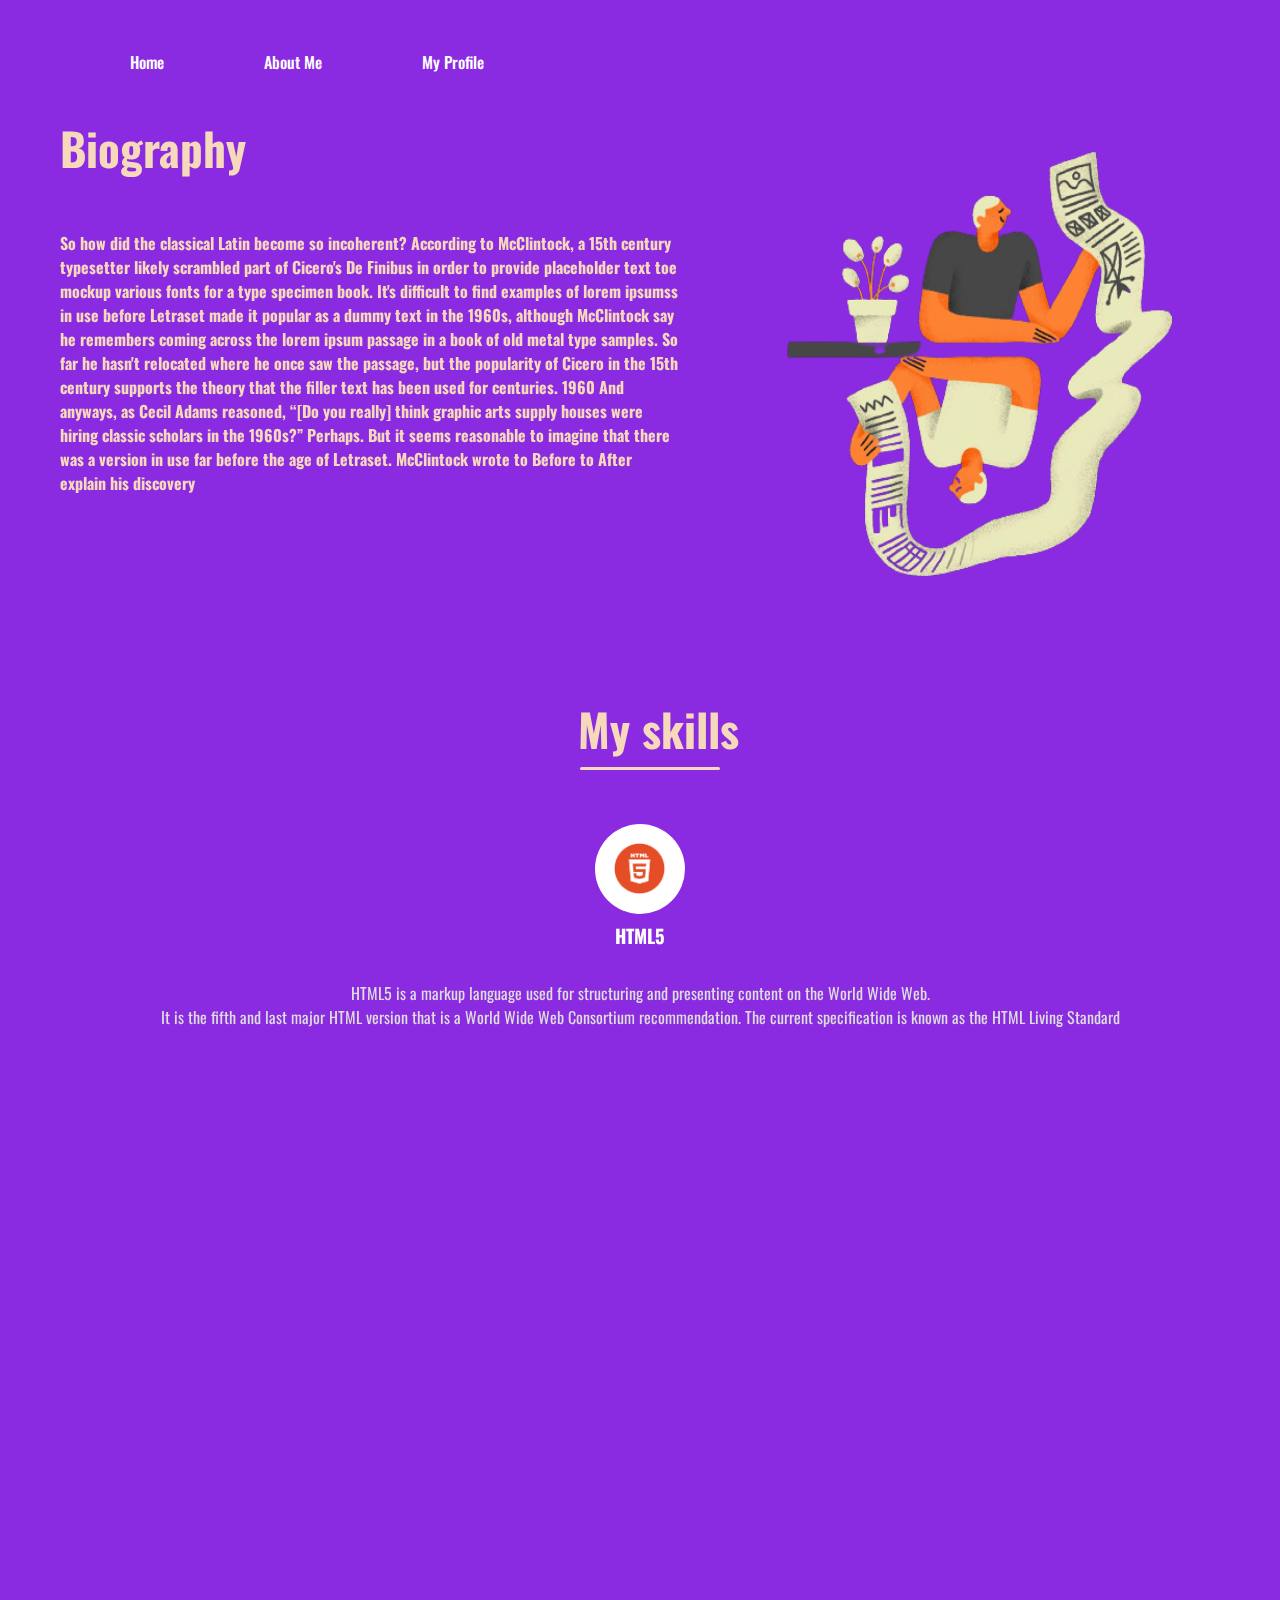
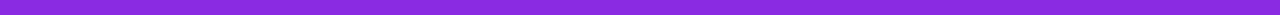
<file: armanme1/Home/about.html>
<html>
<header>
    <!-- navbar and menu -->
    <nav class="navigation">
        <nav class="navbar">
            <ul class="nav-links">
                <li><a class="a-1" href="Home.html">Home</a></li>
                <li><a class="a-2" href="about.html">About Me</a></li>
                <li><a class="a-3" href="index.html">My Profile</a></li>
            </ul>
        </nav>
    </nav>
    <!-- menu -->
    <div class="section-menu">
        <div class="toggleBox">
            <a class="icon-menu" href="#" onclick="showmenu()">
                <img class="menu"
                    src="[data-uri]" />
            </a>
        </div>
        <script>
            function showmenu() {
                document.querySelector('.navigation').classList.toggle('active');
                document.querySelector('.close').classList.toggle('show');
            }
        </script>
        <!-- end menu -->
    </div>
    <!-- end navbar and menu -->
</header>
<!-- head and link -->

<head>
    <script src="https://unpkg.com/aos@2.3.1/dist/aos.js"></script>
    <link href="https://unpkg.com/aos@2.3.1/dist/aos.css" rel="stylesheet">
    <meta name="viewport" content="width=device-width, initial-scale=1, user-scalable=no">
    <link href="https://fonts.googleapis.com/css2?family=Oswald&display=swap" rel="stylesheet">
    <link rel="stylesheet" href="about.css">
    <title>About Laurels Echichinwo Jr.</title>
</head>
<!-- end head and link -->

<body>
    <!-- text and image -->
    <section>
        <img src="image/about.png" alt="" class="img-about" data-aos="fade-left">
        <h1 class="h-2" data-aos="fade-right">Biography</h1>
        <h4 class="h-1" data-aos="fade-right">So how did the classical Latin become so incoherent? According to
            McClintock, a 15th century typesetter likely scrambled part of Cicero's De Finibus in order to provide
            placeholder text toe mockup various fonts for a type specimen book.

            It's difficult to find examples of lorem ipsumss in use before Letraset made it popular as a dummy text in
            the 1960s, although McClintock say he remembers coming across the lorem ipsum passage in a book of old metal
            type samples. So far he hasn't relocated where he once saw the passage, but the popularity of Cicero in the
            15th century supports the theory that the filler text has been used for centuries.
            1960
            And anyways, as Cecil Adams reasoned, “[Do you really] think graphic arts supply houses were hiring classic
            scholars in the 1960s?” Perhaps. But it seems reasonable to imagine that there was a version in use far
            before the age of Letraset.

            McClintock wrote to Before to After explain his discovery
        </h4>
    </section>
    <!-- end text and image -->
    <!-- text js css html -->
    <!-- <section class="section-text" data-aos="zoom-in">
        <div class="container-text">
            <div class="box">
          <span style="--i:1;"><i> css</i> <i> html</i> <i> script</i></span>
         <span style="--i:2;"><i> css</i> <i> html</i> <i> script</i></span>
        <span style="--i:3;"><i> css</i> <i> html</i> <i> script</i></span>
       <span style="--i:4;"><i> css</i> <i> html</i> <i> script</i></span>
      <span style="--i:5;"><i> css</i> <i> html</i> <i> script</i></span>
     <span style="--i:6;"><i> css</i> <i> html</i> <i> script</i></span>
    <span style="--i:7;"><i> css</i> <i> html</i> <i> script</i></span>
   <span style="--i:8;"><i> css</i> <i> html</i> <i> script</i></span>
   <span style="--i:9;"><i> css</i> <i> html</i> <i> script</i></span>
    <span style="--i:10;"><i> css</i> <i> html</i> <i> script</i></span>
     <span style="--i:11;"><i> css</i> <i> html</i> <i> script</i></span>
      <span style="--i:12;"><i> css</i> <i> html</i> <i> script</i></span>
        <span style="--i:13;"><i> css</i> <i> html</i> <i> script</i></span>
          <span style="--i:14;"><i> css</i> <i> html</i> <i> script</i></span>
            <span style="--i:15;"><i> css</i> <i> html</i> <i> script</i></span>
             <span style="--i:16;"><i> css</i> <i> html</i> <i> script</i></span>
                
            </div>
        </div>
    </section> -->
    <!-- end text js css html -->
    <!-- text-about html css js -->
    <h1 class="my-skill" data-aos="zoom-in"> My skills
        <hr>
    </h1>
    <div class="linner">
        <!-- html-1 -->
        <div class="container-about" data-aos="zoom-in">
            <div class="skill-box">
                <div class="skill-title">
                    <div class="img-skill">
                        <img src="image/skill.png" alt="" class="skill-icon">
                    </div>
                    <h3>HTML5</h3>
                </div>
                <p>HTML5 is a markup language used for structuring and presenting content on the World Wide Web. <br> It
                    is the fifth and last major HTML version that is a World Wide Web Consortium recommendation. The
                    current specification is known as the HTML Living Standard</p>
            </div>
        </div>
        <!-- end html-1 -->
        <!-- js-2 -->

        <div class="container-about" data-aos="zoom-in">
            <div class="skill-box">
                <div class="skill-title">
                    <div class="img-skill">
                        <img src="image/css-1.png" alt="" class="skill-icon">
                    </div>
                    <h3>CSS3</h3>
                </div>
                <p>CSS is designed to enable the separation of presentation and content,including
                    layout,colors,fonts.This separation can improve content accessibility, provide more
                    flexibility and control in the specification of presentation characteristics, enable
                    multiple web pages to
                    share
                    formatting by specifying the relevant CSS</p>
            </div>
        </div>
        <!-- end css-3 -->
        <!-- end text-about html css js -->
        <!--360/16 = 22.5deg-->
        <div class="container-about" data-aos="zoom-in">
            <div class="skill-box">
                <div class="skill-title">
                    <div class="img-skill">
                        <img src="image/js.png" alt="" class="skill-icon">
                    </div>
                    <h3>JavaScript</h3>
                </div>
                <p>Alongside HTML and CSS, JavaScript is one of the core technologies of the World Wide Web. <br>
                    Over 97% of websites use it client-side for web page behavior,[12] often incorporating
                    third-party libraries.[13] Most web browsers have a dedicated JavaScript engine to execute the
                    code on the user's device.</p>
            </div>
            <!-- end js-2 -->
            <!-- css-3 -->

        </div>
    </div>
    <script>
        AOS.init();
    </script>
</body>

</html>
</file>
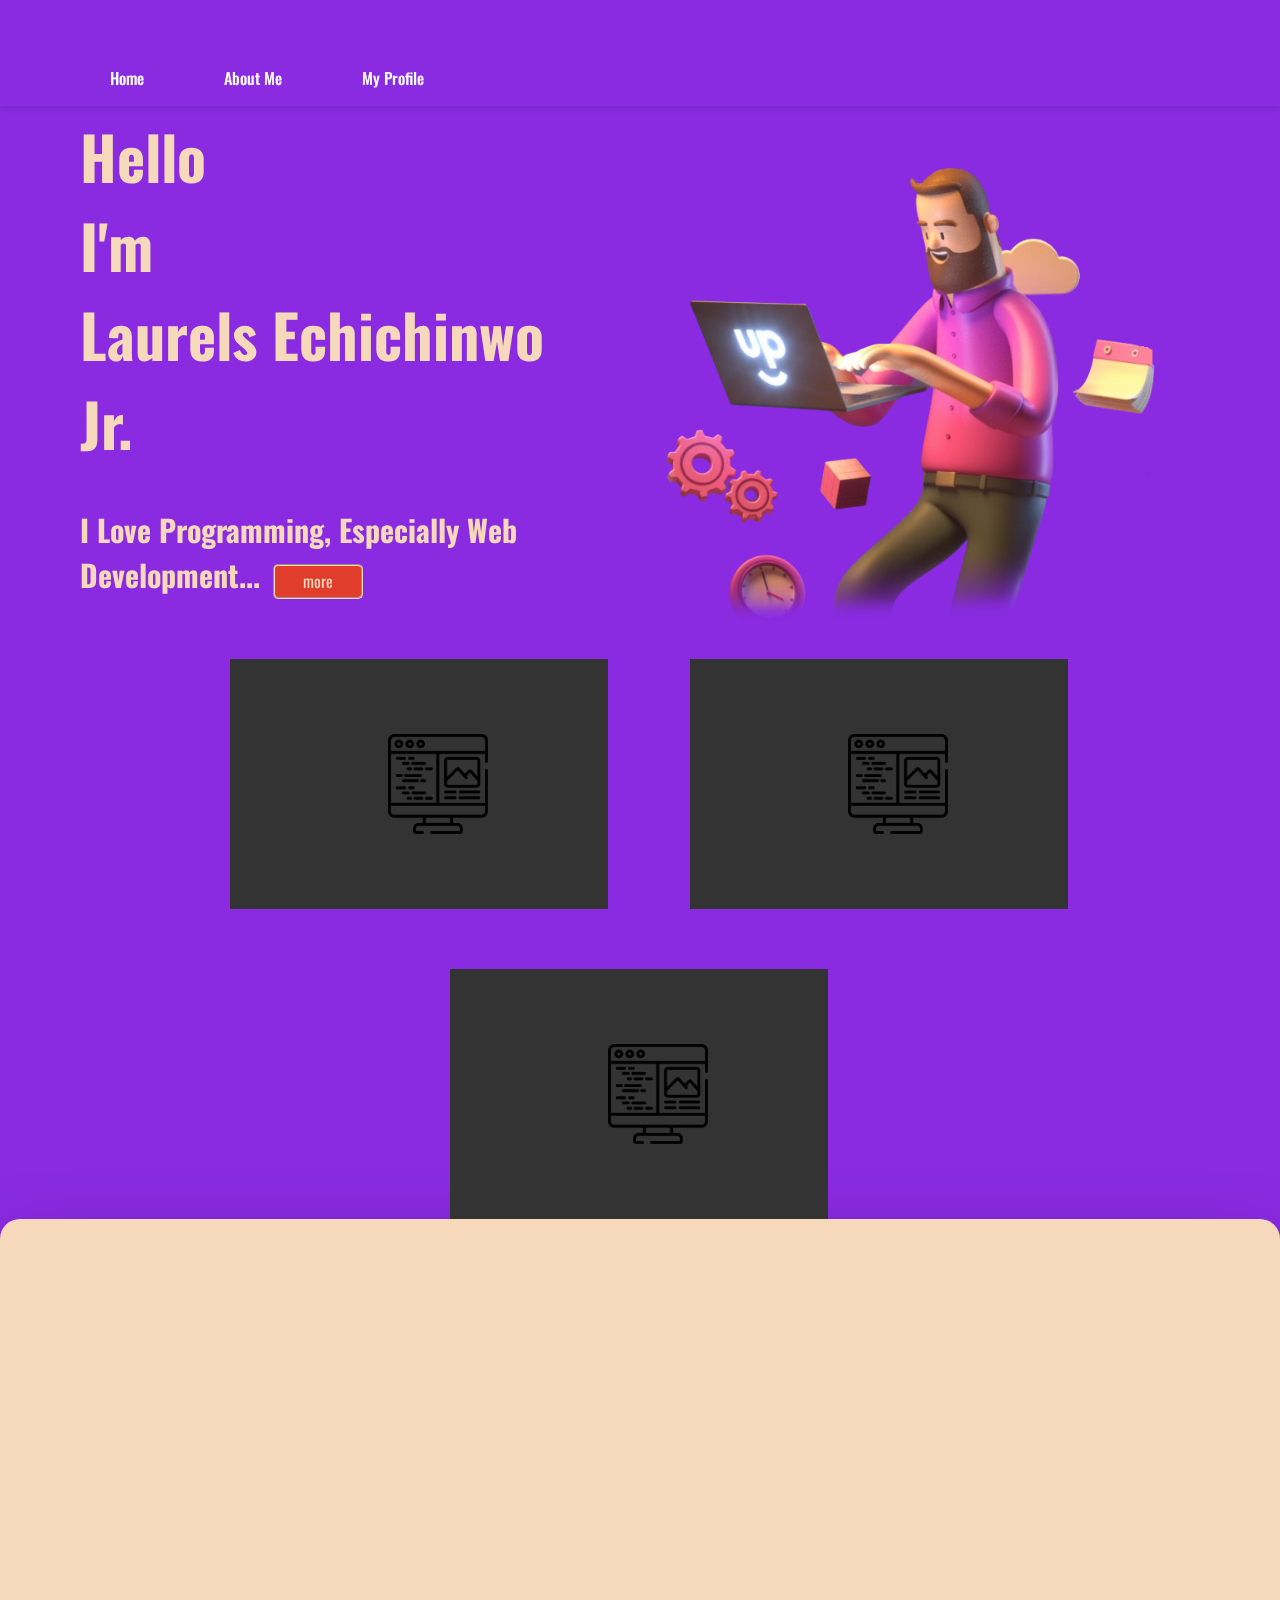
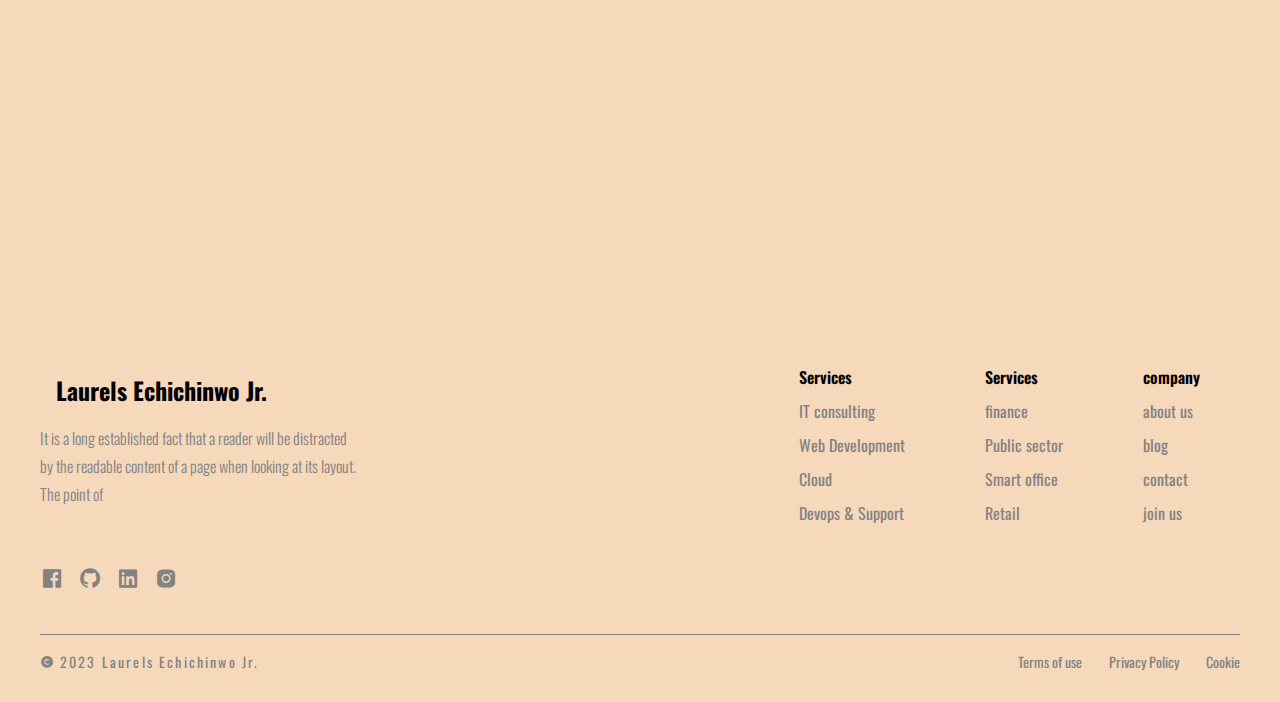
<file: armanme1/Home/Home.html>
<html>
   <header>
       <!-- navBar -->
    <nav class="navigation">
      <nav class="navbar">
       <ul class="nav-links">
            <li><a class="a-1" href="">Home</a></li>
           <li><a class="a-2" href="about.html">About Me</a></li>
          <li><a class="a-3" href="index.html"> My Profile</a></li>
       </ul>
       </nav>
    </nav>
    </header>
      <!-- head -->
            <head>
                <script src="https://unpkg.com/aos@2.3.1/dist/aos.js"></script>
                    <link href="https://unpkg.com/aos@2.3.1/dist/aos.css" rel="stylesheet">
                        <link href='https://unpkg.com/boxicons@2.0.9/css/boxicons.min.css' rel='stylesheet'>
                            <meta charset="UTF-8">
                                <meta name="viewport" content="width=device-width, initial-scale=1, user-scalable=no">
                                <meta http-equiv="X-UA-Compatible" content="IE=edge">
                            <meta name="viewport" content="width=device-width, initial-scale=1.0">
                        <title>Laurels Echichinwo Jr.</title>
                    <link href="https://fonts.googleapis.com/css2?family=Oswald&display=swap" rel="stylesheet">
               <link rel="stylesheet" href="Home.css">
           </head>
        <body> 
            <!-- menu -->
            <section>
            <div class="toggleBox">
                <a class="icon-menu" href="#" onclick="showmenu()" style="position: fixed;">
                    <img class="menu" src="[data-uri]"/>
                </a>
            </div>
            <!-- Script code -->
            <script src="home.js"></script>
        <script>
            function showmenu() {
                document.querySelector('.navigation').classList.toggle('active');
                document.querySelector('.close').classList.toggle('show');
            }
        </script>
        </section>
            <!-- Text home -->
              <div class="main-section" data-aos="fade-right">
             <div class="main-welcome">
              <h1 class="h-1">Hello <br> I'm<br>Laurels Echichinwo Jr.</h1>
            <h4 class="h-2">I Love Programming, Especially Web Development... 
           <button class="more" onclick="location.href='about.html'">more</button></h4>
            </div>
                <img src="image/home-3.png" alt="" class="arman-img" data-aos="fade-left">
            </div>
        <!-- card1 -->
        <div class="all-card" data-aos="zoom-in">
            <div class="card1">
        <div class="container-card">
            <div class="card">
                <div class="imgbx">
                    <img src="image/computer.png" alt="" class="img-card">
                </div>
                <div class="content">
                <div class="text-card">
                    <h3>name site</h3>
                    <p>Lorem ipsum dolor sit amet, consectetur adipisicing elit. Laboriosam voluptatum culpa praesentium dolorem </p>
                </div>
            </div>
          </div>
        </div>
    </div>
        <div class="card2">
            <!-- card2 -->
            <div class="container-card">
                <div class="card">
                    <div class="imgbx">
                        <img src="image/computer.png" alt="" class="img-card">
                    </div>
                    <div class="content">
                    <div class="text-card">
                        <h3>name site</h3>
                        <p>Lorem ipsum dolor sit amet, consectetur adipisicing elit. Laboriosam voluptatum culpa praesentium dolorem</p>
                    </div>
                </div>
              </div>
            </div>
        </div>
            <div class="card3">
                <!-- card3 -->
        <div class="container-card">
            <div class="card">
                <div class="imgbx">
                    <img src="image/computer.png" alt="" class="img-card">
                </div>
                <div class="content">
                <div class="text-card">
                    <h3>name site</h3>
                    <p>Lorem ipsum dolor sit amet, consectetur adipisicing elit. Laboriosam voluptatum culpa praesentium dolorem</p>
                </div>
            </div>
          </div>
        </div>
    </div>
</div>
<!-- Footer -->
      <main></main>
        <footer>
            <div class="container">
                <div class="content_footer">
                    <div class="profil">
                            <!-- logo and text -->
                        <div class="logo_area">
                            <!-- <img src="image/logo.footer.png" alt="" class="logo-size"> -->
                            <span class="logo_name">Laurels Echichinwo Jr.</span>
                        </div>
                        <div class="desc_area">
                            <p>It is a long established fact that a reader will be distracted by the readable content of a page when looking at its layout. The point of</p>
                        </div>
                    </div>
                        <!-- link footer -->
                    <div class="service_area">
                        <ul class="service_header">
                            <li class="service_name">Services</li>
                                <li><a href="#">IT consulting</a></li>
                                    <li><a href="#">Web Development</a></li>
                                <li><a href="#">Cloud</a></li>
                            <li><a href="#">Devops & Support</a></li>
                        </ul>
                        <ul class="service_header">
                            <li class="service_name">Services</li>
                                <li><a href="#">finance</a></li>
                                    <li><a href="#">Public sector</a></li>
                                <li><a href="#">Smart office</a></li>
                            <li><a href="#">Retail</a></li>
                        </ul>
                        <ul class="service_header">
                            <li class="service_name">company</li>
                                <li><a href="#">about us</a></li>
                                    <li><a href="#">blog</a></li>
                                <li><a href="#">contact</a></li>
                            <li><a href="#">join us</a></li>
                        </ul>
                    </div>
                </div>
                    <!-- icon footer -->
                    <div class="social_media">
                        <a href="#"><i class='bx bxl-facebook-square'></i></a>
                            <a href="#"><i class='bx bxl-github'></i></a>
                            <a href="#"><i class='bx bxl-linkedin-square'></i></a>
                        <a href="#"><i class='bx bxl-instagram-alt'></i></a>
                    </div>
                    <!-- text and link footer -->
                 <hr>
                <div class="footer_bottom">
                    <div class="copy_right">
                            <a href=""><i class='bx bxs-copyright'></i></a>
                        <span>2023 Laurels Echichinwo Jr.</span>
                    </div>
                    <div class="tou">
                        <a href="#">Terms of use</a>
                            <a href="#">Privacy Policy</a>
                        <a href="#">Cookie</a>
                    </div>
                </div>
            </div>
        </footer>
   </body>
</html>
</file>
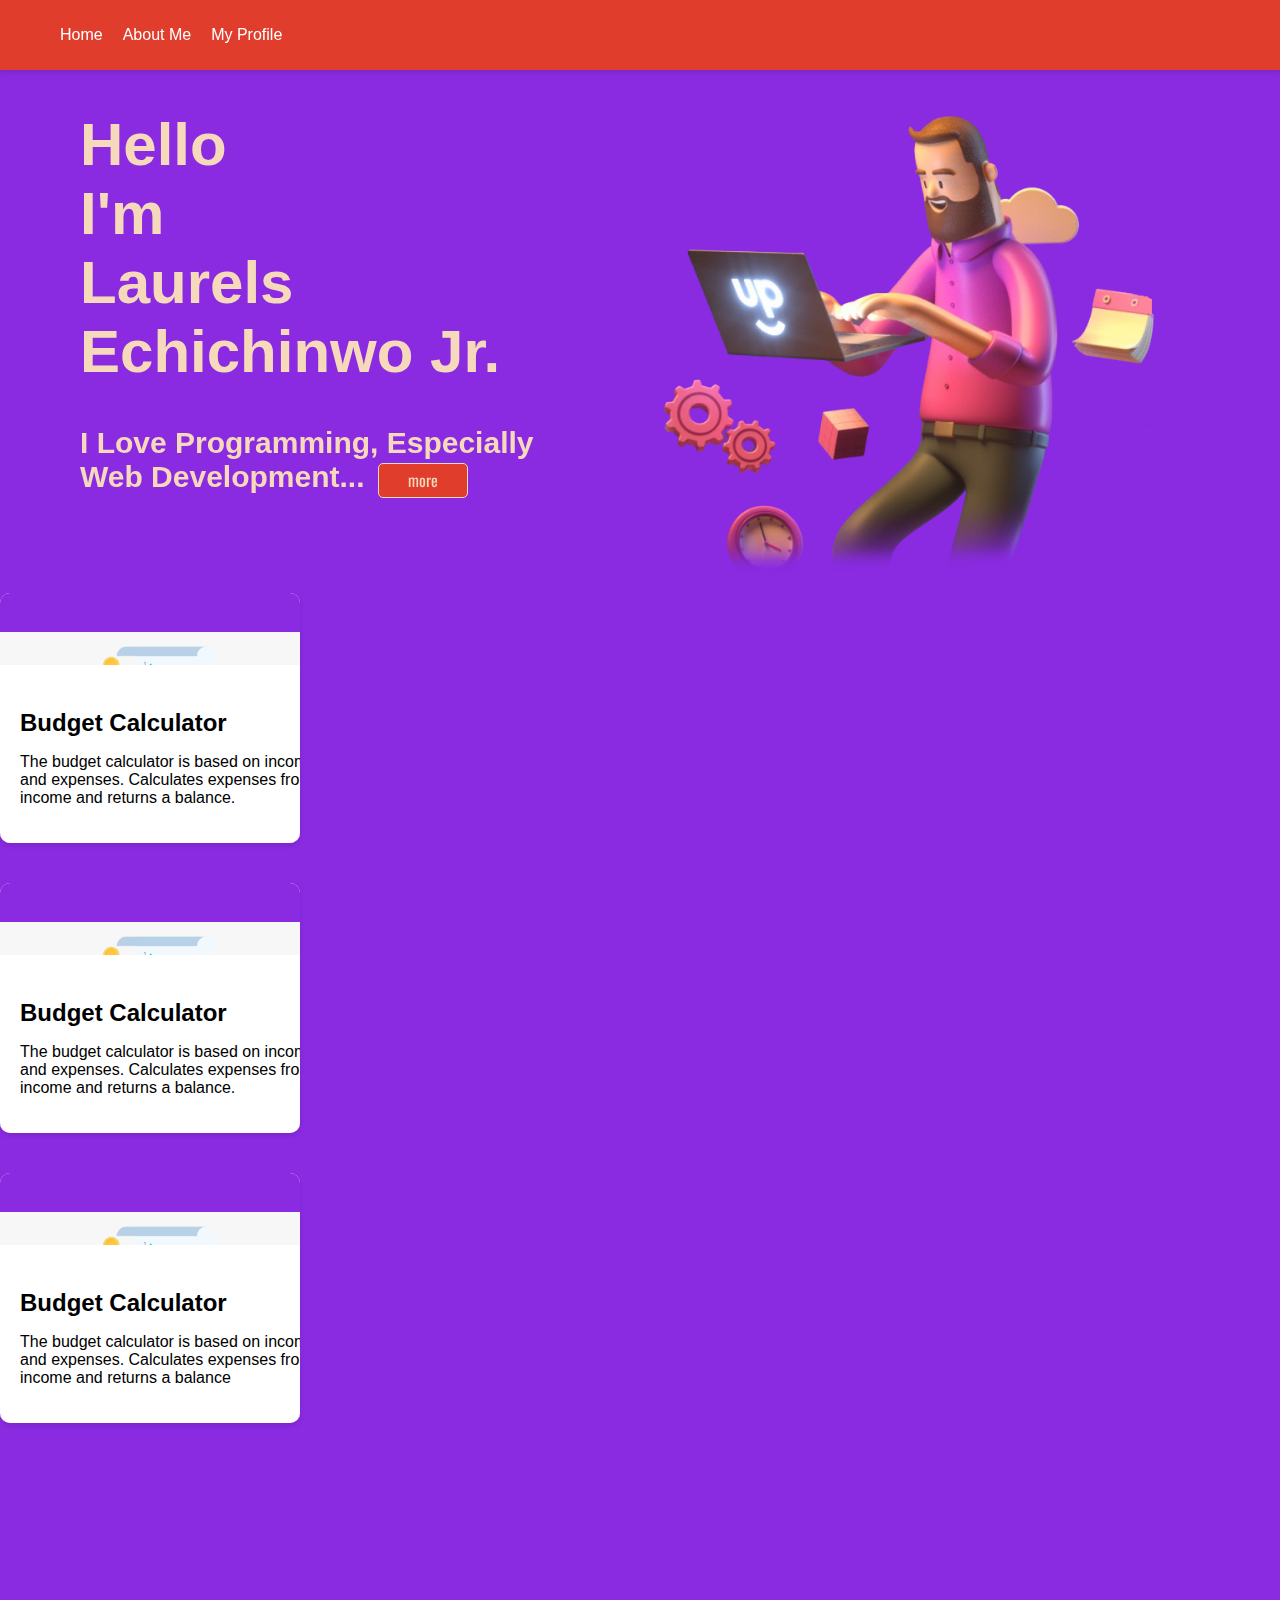
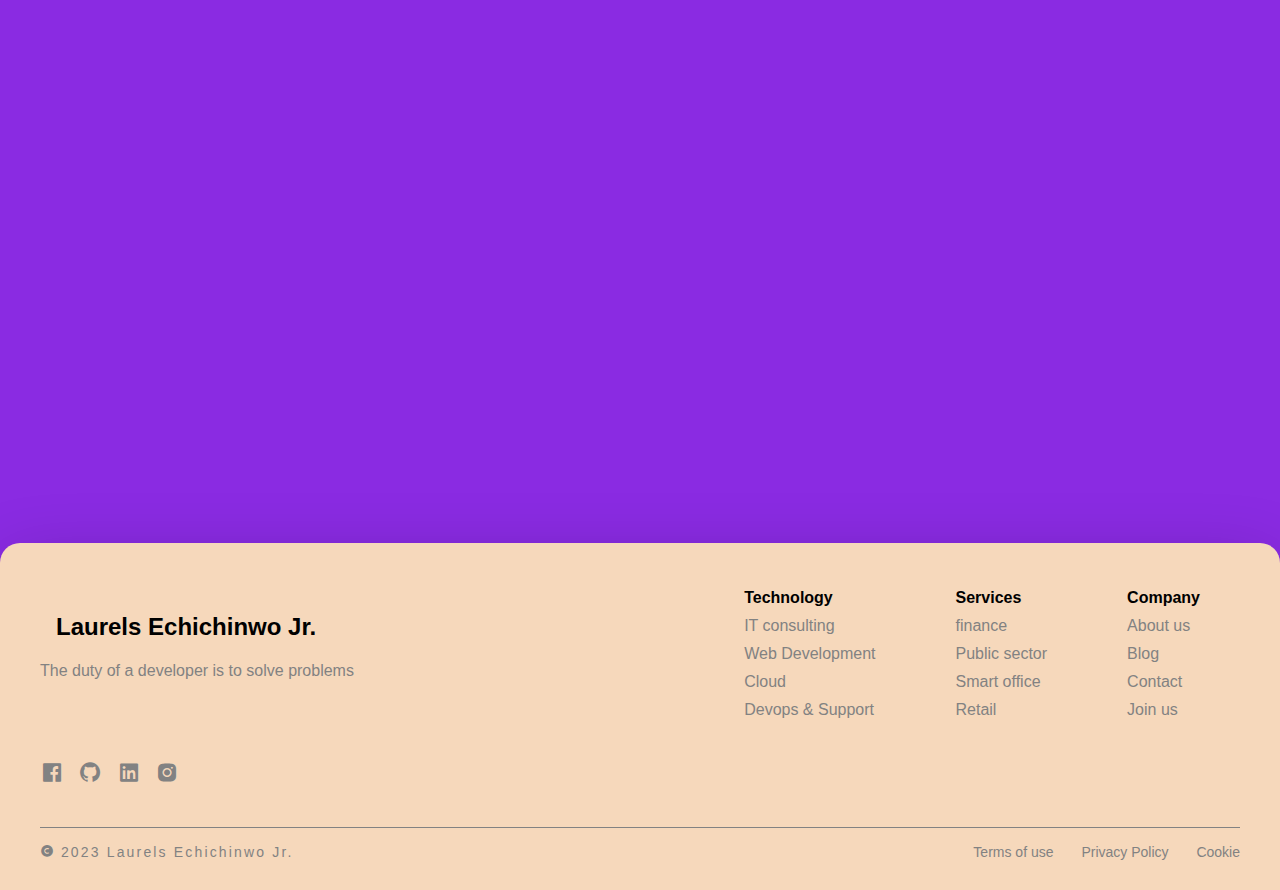
<file: laurels/Home/Home.html>
<html>
   <header>
       <!-- navBar -->
    <nav class="navigation">
      <nav class="navbar">
       <ul class="nav-links">
            <li><a class="a-1" href="">Home</a></li>
           <li><a class="a-2" href="about.html">About Me</a></li>
          <li><a class="a-3" href="index.html"> My Profile</a></li>
       </ul>
       </nav>
    </nav>
    </header>
      <!-- head -->
            <head>
                <script src="https://unpkg.com/aos@2.3.1/dist/aos.js"></script>
                    <link href="https://unpkg.com/aos@2.3.1/dist/aos.css" rel="stylesheet">
                        <link href='https://unpkg.com/boxicons@2.0.9/css/boxicons.min.css' rel='stylesheet'>
                            <meta charset="UTF-8">
                                <meta name="viewport" content="width=device-width, initial-scale=1, user-scalable=no">
                                <meta http-equiv="X-UA-Compatible" content="IE=edge">
                            <meta name="viewport" content="width=device-width, initial-scale=1.0">
                        <title>Laurels Echichinwo Jr.</title>
                    <link href="https://fonts.googleapis.com/css2?family=Oswald&display=swap" rel="stylesheet">
               <link rel="stylesheet" href="Home.css">
           </head>
        <body> 
            <!-- menu -->
            <section>
            <div class="toggleBox">
                <a class="icon-menu" href="#" onclick="showmenu()" style="position: fixed;">
                    <img class="menu" src="[data-uri]"/>
                </a>
            </div>
            <!-- Script code -->
            <script src="home.js"></script>
        <script>
            function showmenu() {
                document.querySelector('.navigation').classList.toggle('active');
                document.querySelector('.close').classList.toggle('show');
            }
        </script>
        </section>
            <!-- Text home -->
              <div class="main-section" data-aos="fade-right">
             <div class="main-welcome">
              <h1 class="h-1">Hello <br> I'm<br>Laurels Echichinwo Jr.</h1>
            <h4 class="h-2">I Love Programming, Especially Web Development... 
           <button class="more" onclick="location.href='about.html'">more</button></h4>
            </div>
                <img src="image/home-3.png" alt="" class="arman-img" data-aos="fade-left">
            </div>
        <!-- card1 -->
        <div class="all-card" data-aos="zoom-in">
            <div class="card1">
        <div class="container-card">
            <div class="card">
                <div class="imgbx"> 
                    <img src="image/budget-planning-icon-png.png" alt="" class="img-card">    
                </div>
                <div class="content">
                <div class="text-card">
                    <h3>Budget Calculator</h3>
                    <p>The budget calculator is based on income and expenses. Calculates expenses from income and returns a balance. </p>
                </div>
            </div>
          </div>
        </div>
    </div>
        <div class="card2">
            <!-- card2 -->
            <div class="container-card">
                <div class="card">
                    <div class="imgbx">
                        <img src="image/budget-planning-icon-png.png" alt="" class="img-card">   
                    </div>
                    <div class="content">
                    <div class="text-card">
                        <h3>Budget Calculator</h3>
                        <p>The budget calculator is based on income and expenses. Calculates expenses from income and returns a balance.</p>
                    </div>
                </div>
              </div>
            </div>
        </div>
            <div class="card3">
                <!-- card3 -->
        <div class="container-card">
            <div class="card">
                <div class="imgbx">
                    <img src="image/budget-planning-icon-png.png" alt="" class="img-card">                    
                </div>
                <div class="content">
                <div class="text-card">
                    <h3>Budget Calculator</h3>
                    <p>The budget calculator is based on income and expenses. Calculates expenses from income and returns a balance</p>
                </div>
            </div>
          </div>
        </div>
    </div>
</div>
<!-- Footer -->
      <main></main>
        <footer>
            <div class="container">
                <div class="content_footer">
                    <div class="profil">
                            <!-- logo and text -->
                        <div class="logo_area">
                            <!-- <img src="image/logo.footer.png" alt="" class="logo-size"> -->
                            <span class="logo_name">Laurels Echichinwo Jr.</span>
                        </div>
                        <div class="desc_area">
                            <p>The duty of a developer is to solve problems</p>
                        </div>
                    </div>
                        <!-- link footer -->
                    <div class="service_area">
                        <ul class="service_header">
                            <li class="service_name">Technology</li>
                                <li><a href="#">IT consulting</a></li>
                                    <li><a href="#">Web Development</a></li>
                                <li><a href="#">Cloud</a></li>
                            <li><a href="#">Devops & Support</a></li>
                        </ul>
                        <ul class="service_header">
                            <li class="service_name">Services</li>
                                <li><a href="#">finance</a></li>
                                    <li><a href="#">Public sector</a></li>
                                <li><a href="#">Smart office</a></li>
                            <li><a href="#">Retail</a></li>
                        </ul>
                        <ul class="service_header">
                            <li class="service_name">Company</li>
                                <li><a href="#">About us</a></li>
                                    <li><a href="#">Blog</a></li>
                                <li><a href="#">Contact</a></li>
                            <li><a href="#">Join us</a></li>
                        </ul>
                    </div>
                </div>
                    <!-- icon footer -->
                    <div class="social_media">
                        <a href="https://www.facebook.com/in/laurels-junior/"><i class='bx bxl-facebook-square'></i></a>
                            <a href="https://github.com/laurells"><i class='bx bxl-github'></i></a>
                            <a href="https://www.linkedin.com/in/laurels-junior/"><i class='bx bxl-linkedin-square'></i></a>
                        <a href="#"><i class='bx bxl-instagram-alt'></i></a>
                    </div>
                    <!-- text and link footer -->
                 <hr>
                <div class="footer_bottom">
                    <div class="copy_right">
                            <a href=""><i class='bx bxs-copyright'></i></a>
                        <span>2023 Laurels Echichinwo Jr.</span>
                    </div>
                    <div class="tou">
                        <a href="#">Terms of use</a>
                            <a href="#">Privacy Policy</a>
                        <a href="#">Cookie</a>
                    </div>
                </div>
            </div>
        </footer>
   </body>
</html>
</file>
<file: armanme1/Home/about.css>
html, body {
    background-color: blueviolet;
    margin-top: 0;
    margin-left: 0;
    margin-right: 0;
    margin-top: 0;
    font-family: 'Oswald', sans-serif;
    padding: 0;
    box-sizing: border-box;
    top: 0;
    left: 0;
    overflow-x: hidden;
}

/* navBar and menu */

.navbar {
    margin-top: 50px;
}

.navbar a {
    margin-left: 80px;
    text-decoration: none;
    color: #f6d8bb;
}

.nav-links {
    display: flex;
}

.nav-links li {
    list-style: none;
    margin: 0 10px;
}

.nav-links li a {
    position: relative;
    color: #fff;
    font-weight: 500;
    text-decoration: none;
}

.nav-links li a:before {
    content: '';
    position: absolute;
    bottom: 0;
    left: 0;
    height: 3px;
    width: 0%;
    background: #f6d8bb;
    transition: all 0.4s ease;
    left: 50%;
    transform: translateX(-50%);
}

.nav-links li a:hover:before {
    width: 100%;
}

.button-1 {
    width: 110px; 
    height: 40px;
    border-radius: 5px 5px 5px 5px;
    border: 1px 1px 1px 1px;
    border-color: #f6d8bb;
    border-style: dashed;
    outline-width: 0px;
    background-color: #E03D2C;
    box-shadow: none;
    font-family: 'Oswald', sans-serif;
    font-size: 16px;
    color: #f6d8bb;
    margin-left: 60px;
    cursor: pointer;
}

.button-1:hover {
    color: #fff;
    border-style: dashed;
    border-color: #fff;
}

.logo-1 {
    display: flex;
    float: right;
    width: 120px;
    height: 80px;
    justify-content: center;
    align-items: center;
    margin-top: -4.5rem;
}

/* text and image */

.img-about {
    position: relative;
    display: flex;
    float: right;
    width: 600px;
    height: 500px;
}

.h-1 {
    color: #f6d8bb;
    font-family: 'Oswald', sans-serif;
    margin-left: 60px;
    margin-top: 50px;
}

.h-2 {
    color: #f6d8bb;
    font-family: 'Oswald', sans-serif;
    margin-left: 60px;
    margin-top: 40px;
    font-size: 45px;
}

/* Scroll bar style */

::-webkit-scrollbar {
    background-color: white;
    width: 7px;
    border-radius: 2px 2px 2px 2px;
}

::-webkit-scrollbar-thumb {
    background-color: blueviolet;
    border-radius: 3px 3px 3px 3px;
}

/* Respansiv */

@media (max-width: 652px) {
    .section-text {
        display: none;
    }
    
    .my-skill {
        display: none;
    }
}

@media (max-width: 1270px) {
    .h-1{
        margin-right: 30px;
    }

    .h-2{
        margin-right: 30px;
    }
}

@media screen and (max-width: 510px){
    .service_header {
        margin-bottom: 8px;
    }

    .copy_right {
        margin-bottom: 8px;
    }

}

@media(max-width: 625px) {
    .logo-1{
        display: none;
    }

    .h-1{
        margin-left: 25px;
    }

    .h-2{
        margin-left: 25px;
    }
}

@media (max-width: 563px) {
    .nav-links a {
        margin-left: 40px;
    }

    .h-1{
        margin-right: 30px;
    }

    .h-2{
        margin-right: 30px;
    }
}


@media (max-width: 427px) {
    .nav-links a {
        margin-left: 20px;
    }
}


@media (max-width: 703px) {
    .h-1{
        margin-right: 30px;
    }

    .h-2{
        margin-right: 30px;
    }

    .img-about {
        display: none;
        margin-right: 100px;
    }
}

@media (max-width: 1100px) {
    .img-about {
        display: none;
        margin-right: 100px;
    }
}

.arman-img {
    width: 770px;
    height: 600px;
    display: flex;
    float: right;
    margin-right: 40px;
}

/* text html css js */

.container-text {
    display: flex;
    margin-left: 45.0625vw;
    margin-top: 220px;
}

.container-text .box {
    transform-style: preserve-3d;
    animation: animate 25s linear infinite;
}

.container-text .box span {
    position: absolute;
    color: #f6d8bb;
    font-size: 3.5em;
    white-space: nowrap;
    text-transform: uppercase;
    font-weight: 900;
    padding: 0 10px;
    background: linear-gradient(80deg, transparent, rgba(0,0,0,0.5),transparent);
    line-height: 0.76em;
    transform-style: preserve-3d;
    text-shadow: 0 5px 15px rgba(0,0,0,0.25);
    transform: translate(-50%,-50%) rotateX(calc(var(--i) * 22.5deg)) translateZ(106px);
}

@keyframes animate {
    0% {
        transform: perspective(1000px) rotateX(0deg) rotate(25deg);
    }

    100% {
        transform: perspective(1000px) rotateX(368deg) rotate(25deg);
    }
}

.container-text .box span i:nth-child(1) {
    font-style: initial;
    color: rgb(4, 109, 4);
}

.container-text .box span i:nth-child(2) {
    font-style: initial;
    color: #f6d8bb;
}

.container-text .box span i:nth-child(3) {
    font-style: initial;
    color: #E03D2C;
}

.my-skill {
    color: #f6d8bb;
    margin-top: 200px;
    font-size: 45px;
    margin-left: 45.13888888889vw;
}

.my-skill hr {
    width: 140px;
    margin-left: 2px;
    margin-top: 5px;
    color: #f6d8bb;
    border-radius: 30px 30px 30px 30px;
    height: 2.5px;
    background-color: #f6d8bb;
    border: none;
}

body {
    background-color: blueviolet;
}

/* html js, css */

.container-about {
    justify-content: center;
    align-items: center;
    text-align: center;
    
    padding: 1rem 40px;
    font-size: 1.0rem;
}

.skill-box {
    color: #ddd;
}

.skill-title {
    display: flex;
    flex-direction: column;
    align-items: center;
    padding: 0.5rem;
    margin-bottom: 0rem;
}

.img-skill {
    display: flex;
    width: 90px;
    height: 90px;
    border-radius: 45px;
    background-color: #fff;
    justify-content: center;
    align-items: center;
}

.img-skill:after {
    content: '';
    position: relative;
    top: 0;
    left: 0;
    width: 1%;
}

.skill-title h3 {
    color: #fff;
    margin: 0.5rem;
} 

.skill-icon {
    width: 55px;
    height: 55px;
}

.all-text-skill {
    margin-top: 200px;
    margin-right: 1.5625vw;
}

.skill-icon-css {
    width: 91px;
    height: 53px;
    border-radius: 100px 100px 100px 100px;
}

/* menu  */

.toggleBox a img {
    position: fixed;
    filter: invert(1);
    margin-left: 2000px;
}

.icon-menu {
    position: relative;
    z-index: 10000;
}

/* responsive for nav and menu */

@media (max-width: 562px) {
.nav-links li a:before {
    display: none;
}

nav.navigation {
    display: none;
    align-items: center;
    z-index: 1000;
}

nav.navigation.active {
    display: flex;
    justify-content: center;
    flex-direction: column;
    position: fixed;
    left: 0;
    top: 0;
    width: 100%;
    height: 100%;
    background: #ffd3aa;
    font-size: 1px;
}

nav.navigation.active a {
    padding: 15px;
    font-size: 20px;
    font-weight: bold;
    transition: 2.2s;
}

.navigation a {
    display: flex;
    margin-top: 0;
}

.navigation ul {
    display: inline;
}
}

@media (max-width: 500px) { 
.navigation a {
    margin-left: 40px;
}

.toggleBox a img {
    filter: invert(1);
    margin-left: 420px;
    margin-top: 20px;
}
}

@media (max-width: 456px) {
    .navigation a {
        margin-left: 20px;
    }
}

@media (max-width: 440px) {
    nav.navigation.active {
        margin-left: 0px;
        height: 100%;
    }
}

@media (max-width: 472px) {

    .navigation a {
        margin-left: 40px;
    }
}

@media (max-width: 592px) {
    .toggleBox a img {
        filter: invert(1);
        margin-left: 5000px;
        margin-top: 20px;
    }
}

@media (max-width: 562px) {
    .toggleBox a img {
        margin-left: 460px;
    }
}

@media (max-width: 402px) {
    .toggleBox a img {
        margin-left: 100px;
    }
}

@media (max-width: 472px) {
    .toggleBox a img {
        filter: invert(1);
        margin-left: 400px;
        margin-top: 20px;
    }
}

@media (max-width: 420px) {
    .toggleBox a img {
        margin-left: 360px;
        margin-top: 20px;
    }
} 

@media (max-width: 408px) {
    .toggleBox {
        margin-left: -20px;
    }
}

@media (max-width: 386px) {
    .toggleBox {
        margin-left: -60px;
    }
}

@media (max-width: 344px) {
    .toggleBox {
        margin-left: -100px;
    }
}

@media (max-width: 304px) {
    .toggleBox {
        margin-left: -10px;
    }
}

@media (max-width: 562px) {

    .section-menu {
        background: #E03D2C;
        padding: 20px;
        display: flex;
        justify-content: space-between;
        align-items: center;
        margin-top: 10px;
    }

    img.menu.hide {
        display: none;
    }
    
    img.close.show {
        display: none;
    }
}
</file>
<file: armanme1/Home/Home.css>
html, body {
    background-color:blueviolet;
    margin-top: 0px;
    margin-left: 0px;
    margin-right: 0px;
    font-family: 'Oswald', sans-serif;
    box-sizing: border-box;
    padding: 0;
    overflow-x: hidden;
}

/* Nav and menu */
.navigation {
    position: sticky;
    top: 0;
    left: 0;
    z-index: 1;
    display: flex;
    align-items: center;
    justify-content: space-between;
    box-shadow: 0 3px 5px rgba(0, 0, 0, 0.1);
}

.navbar {
    margin-top: 50px;
}

.nav-links {
    display: flex;
    
}

.nav-links li {
    list-style: none;
    margin: 0 10px;
}

.nav-links li a {
    position: relative;
    color: #fff;
    font-weight: 500;
    text-decoration: none;
}

.nav-links li a:before {
    content: '';
    position: absolute;
    bottom: 0;
    left: 0;
    height: 3px;
    width: 0%;
    background: #f6d8bb;
    transition: all 0.4s ease;
    left:50%;
    transform: translateX(-50%);
}

.nav-links li a:hover:before {
    width: 100%;
}

.navbar a {
    margin-left: 60px;
    text-decoration: none;
    color: #f6d8bb;
}

.button-1 {
    width: 110px; 
    height: 40px;
    border-radius: 5px 5px 5px 5px;
    border: 1px 1px 1px 1px;
    border-color: #f6d8bb;
    border-style: dashed;
    outline-width: 0px;
    background-color: #E03D2C;
    box-shadow: none;
    font-family: 'Oswald', sans-serif;
    font-size: 16px;
    color: #f6d8bb;
    margin-left: 60px;
    cursor: pointer;
}

.button-1:hover {
    color: #fff;
    border-style: dashed;
    border-color: #fff;
}

.logo-1 {
    display: flex;
    float: right;
    width: 120px;
    height: 80px;
    justify-content: center;
    align-items: center;
    margin-top: -4rem;
}

/* Text */

.h-1 {
    color: #f6d8bb;
    font-size: 60px;
    margin-left: 80px;
    margin-top: 5px;
}

.h-2 {
    color: #f6d8bb;
    font-size: 30px;
    margin-left: 80px;
}

.main-image {
    width: 900px;
    height: 600px;
}

.main-section {
    display: flex;
    align-items: center;
}

/* button */

.more {
    width: 90px; 
    height: 35px;
    border-radius: 5px 5px 5px 5px;
    border: 1px 1px 1px 1px;
    border-color: #f6d8bb;
    border-style: groove;
    outline-width: 0px;
    background-color: #E03D2C;
    box-shadow: none;
    font-family: 'Oswald', sans-serif;
    font-size: 16px;
    color: #f6d8bb;
    margin-left: 5px;
    cursor: pointer;
}

.more:hover {
    border-style: groove;
    border-color: white;
    color: white;
}

@import url('https://fonts.googleapis.com/css2?family=Rubik:wght@400;500;600;700&display=swap');

body {
    margin-bottom: 0;
}

li {
    list-style: none;
}

a {
    text-decoration: none;
}

main {
    width: 100%;
}

/* Footer */

footer {
    width: 100%;
    float: inline-end;
    bottom: none;
    left: 0;
    background-color: #f6d8bb;
    box-shadow: 0 16px 70px -8px rgba(0, 0, 0, 0.25);
    border-radius: 20px 20px 0 0;
    transition: background 0.3s linear;
}

.container {
    max-width: 1240px;
    bottom: 0;
    padding: 30px 40px;
    margin: auto;
    margin-top: 700px;
}

.content_footer  {
    display: flex;
    justify-content: space-between;
    align-items: center;
    margin-bottom: 1rem;
}

/* Logo footer */

.logo-size {
    width: 70px;
    height: 70px;
}

.profil .logo_area {
    display: flex;
    align-items: center;
    margin-bottom: 1rem;
}

.profil .logo_area img {
    border-radius: 50%;
    border: 1px solid #fff;
}

/* Text footer */

.footer_bottom {
    display: flex;
    justify-content: space-between;
    align-items: center;
    font-size: 0.875rem;
}

.copy_right a {
    color: #828282;
    margin-top: auto;
    margin-bottom: auto;
}

.copy_right span {
    color: #828282;
    margin-left: 3px;
    font-weight: 400;
    letter-spacing: 0.135rem;
}

.logo_area .logo_name {
    font-size: 1.5rem;
    font-weight: 700;
    margin: 0 1rem;
    color: black;
}

.desc_area {
    max-width: 320px;
    margin-bottom: 1.25rem;
}

.desc_area p {
    color: #828282;
    font-weight: 300;
    line-height: 28px;
}

/* social media icon footer */

.social_media a {
    color: #828282;
    margin-right: 10px;
    font-size: 24px;
    top: 37px;
}

.social_media a:hover {
    color: #313131;
    transition: all 0.5s;
}

/* link footer */

.tou a {
    color: #828282;
    margin-left: 1.5rem;
}

.tou a:hover {
    color: #313131;
}

.service_area {
    display: flex;
}

.service_header  {
    margin-right: 40px;
}

li.service_name {
    color: #000;
    font-weight: 600;
}

.service_header li a {
    color: #828282;
    padding-bottom: 1px;
    font-weight: 400;
}

.service_header li a:hover {
    color: #313131;
}

.service_header li {
    margin-bottom: 10px;
}

hr {
    height: 1px;
    margin-top: 40px;
    border: none;
    background-color: #828282;
    margin-bottom: 1rem;
}

/* ScrollBar */

::-webkit-scrollbar {
    background-color: white;
    width: 6px;
    border-radius: 1px 1px 1px 1px;
}

::-webkit-scrollbar-thumb {
    background-color: blueviolet;
    border-radius: 3px 3px 3px 3px;
}

/* Footer respansiv */

@media screen and (max-width: 768px) {
    .content_footer {
        flex-wrap: wrap;
        justify-content: left;
    }

    .service_area {
        flex-wrap: wrap;
        justify-content: left;
    }

    .service_header {
        margin-left: 0;
        margin-right: 40px;
    }

    .social_media {
        margin-bottom: 1rem;
    }

    .foooter_bottom {
        flex-wrap: wrap;
        justify-content: center;
    }
}

@media screen and (max-width: 510px){
    .service_header {
        margin-bottom: 8px;
    }

    .copy_right {
        margin-bottom: 8px;
    }
}

/* image home */

.arman-img {
    width: 670px;
    height: 500px;
    display: flex;
    float: right;
    margin-left: 10px;
}

/* menu */

.toggleBox a img {
    filter: invert(1);
    margin-left: 2000px;
    z-index: 2000;
}

.icon-menu {
    z-index: 1000;
}

/* respansiv text, menu, footer, navBar , img */

@media (max-width: 968px) {
    .arman-img {
        display: none;
    }
}

@media (max-width: 562px) {

    section {
        background: #E03D2C;
        padding: 20px;
        display: flex;
        justify-content: space-between;
        align-items: center;
        margin-top: 10px;
    }
    
    .nav-links li a:before {
        display: none;
    }
    
    nav.navigation {
        display: none;
        align-items: center;
        z-index: 1000;
    }
    
    nav.navigation.active {
        display: flex;
        justify-content: center;
        flex-direction: column;
        left: 0;
        top: 0;
        width: 100%;
        height: 100%;
        background: #ffd3aa;
        font-size: 1px;
    }
    
    nav.navigation.active a {
        padding: 15px;
        font-size: 20px;
        font-weight: bold;
    }
    
    .navigation a {
        display: flex;
        margin-top: 0px;
    }
    
    .navigation ul {
        display: inline;
    }
    
    img.menu.hide {
        display: none;
    }
    
    img.close.show {
        display: none;
    }

    .logo-1 {
        display: none;
    }
    
}

@media (max-width: 562px) {

    section {
        background: #E03D2C;
        padding: 20px;
        display: flex;
        justify-content: space-between;
        align-items: center;
        margin-top: 10px;
    }
    
    .nav-links li a:before {
        display: none;
    }
    
    nav.navigation {
        display: none;
        align-items: center;
        z-index: 1000;
    }
    
    nav.navigation.active {
        display: flex;
        justify-content: center;
        flex-direction: column;
        position: fixed;
        left: 0;
        top: 0;
        width: 100%;
        height: 100%;
        background: #ffd3aa;
        font-size: 1px;
    }
    
    nav.navigation.active a {
        padding: 15px;
        font-size: 20px;
        font-weight: bold;
    }
    
    .navigation a {
        display: flex;
        margin-top: 0px;
    }
    
    .navigation ul {
        display: inline;
    }
    
    img.menu.hide {
        display: none;
    }
    
    img.close.show {
        display: none;
    }
    
    }     

@media (max-width: 392px) {
    .h-1 {
        font-size: 45px;
    }

    .h-2 {
        font-size: 25px;
    }
}

@media (max-width: 358px) {
    .h-1 {
        font-size: 40px;
        margin-left: 40px;
    }

    .h-2 {
        font-size: 20px;
        margin-left: 40px;
    }
}

@media (max-width: 592px) {
    .toggleBox a img {
        filter: invert(1);
        margin-left: 5000px;
        margin-top: 20px;
    }

    .data-aos {
        display: none;
    }
}

@media (max-width: 562px) {
    .toggleBox a img {
        margin-left: 460px;
    }

    .data-aos {
        display: none;
    }
}

@media (max-width: 500px) {
    .toggleBox a img {
        filter: invert(1);
        margin-left: 420px;
        margin-top: 20px;
    }

    .navigation a {
        margin-left: 40px;
    }

    .data-aos {
        display: none;
    }
}

@media (max-width: 402px) {
    .toggleBox a img {
        margin-left: 100px;
    }

    .data-aos {
        display: none;
    }
}

@media (max-width: 472px) {
    .toggleBox a img {
        filter: invert(1);
        margin-left: 400px;
        margin-top: 20px;
    }

    .navigation a {
        margin-left: 40px;
    }

    .data-aos {
        display: none;
    }
}

@media (max-width: 420px) {
    .toggleBox a img {
        filter: invert(1);
        margin-left: 360px;
        margin-top: 20px;
    }

    .data-aos {
        display: none;
    }
}


    @media (max-width: 408px) {
        .toggleBox {
            margin-left: -20px;
        }

        
    }

    @media (max-width: 386px) {
        .toggleBox {
            margin-left: -60px;
        }

        
    }

    @media (max-width: 344px) {
        .toggleBox {
            margin-left: -100px;
        }

        
    }

@media (max-width: 456px) {
    .navigation a {
        margin-left: 20px;
    }
}

@media (max-width: 440px) {
    nav.navigation.active {
        width: 100%;
        height: 100%;
    }
}

@media (max-width: 304px) {
    .toggleBox {
        margin-left: -140px;
    }
}

/* Cards */

.card1 {
    margin-right: -120px;
    display: flex;
    float: right;
    margin-top: 20px;
}

.card2 {
    margin-right: -600px;
    display: flex;
    margin-top: 330px;
    float: right;
}

.card3 {
    margin-right: 400px;
    margin-top: -560px;
    display: flex;
    float: right;
}

.img-card {
    margin-right: 120px;
}

.text-card {
    margin-left: 40px;
}

.container-card {
    position: relative;
    width: 840px;
    justify-content: space-between;
    flex-wrap: wrap;
}

.container-card .card {
    position: relative;
    height: 250px;
    background: #fff;
    display: flex;
    width: 45%;
}

.container-card .card .imgbx {
    position: relative;
    top: 0;
    left: 0;
    width: 100%;
    height: 100%;
    background: #333;
    z-index: 1;
    display: flex;
    justify-content: center;
    align-items: center;
    overflow: hidden;
    transition: 0.5s ease-in-out;
}
    
.container-card .card:hover .imgbx {
    width: 150px;
    height: 150px;
    left: -75px;
    top: calc(50% - 75px);
    transition: 0.5s ease-in-out;
    background: #ff0057;
}

.container-card .card .imgbx::before {
    content: attr(data-text);
    position: relative;
    bottom: 0;
    left: 0;
    width: 100%;
    height: 100%;
    margin-left: 120px;
    font-size: 6em;
    color: rgba(255 , 255, 255, .05);
    font-weight: 700;
}

.container-card .card .imgbx img {
    max-width: 100px;
    transition: 0.5s ease-in-out;
}

.container-card .card:hover .imgbx img {
    max-width: 75px;
}

.container-card .card .content {
    position: absolute;
    right: 0;
    width: calc(100% - 75px);
    height: 100%;
    padding: 20px;
    display: flex;
    justify-content: center;
    align-items: center;
}

.container-card .card .content h3 {
    margin-bottom: 5px;
    font-size: 24px;
}

.container-card .card .content a {
    display: inline-block;
    margin-top: 10px;
    padding: 5px 10px;
    background: #333;
    text-decoration: none;
    color: #fff;
}

/* Respansiv card */

@media (max-width: 1300px) {

    .card1 {
        margin-right: -250px;
    }

    .card3 {
        margin-right: 210px;
    }
}

@media (max-width: 1236px) {
    .card1 {
        margin-right: -300px;
    }

    .card3 {
        margin-right: 160px;
    }
}

@media (max-width: 1110px) {

    .card1 {
        margin-right: -370px;
    }

    .card3 {
        margin-right: 100px;
    }
}

@media (max-width: 1000px) {

    .card1 {
        margin-right: -250px;
    }

    .card2 {
        margin-right: -480px;
    }

    .card3 {
        margin-right: 170px;
    }

    .container-card {
        width: 100px;
    }
}

@media (max-width: 999px) {
    .container-card {
        width: 100%;
        flex-direction: column;
        align-items: center;
    }

    .container-card .card {
        width: 350px;
    }

    .card1 {
        margin-right: 100px;
    }

    .card2 {
        margin-right: -140px;
    }

    .card3 {
        margin-right: 530px;
    }

}

@media (max-width: 962px) {

    .card1 {
        margin-right: 300px;
        margin-top: 600px;
    }

    .card2 {
        margin-right: -350px;
        margin-top: -10px;
    }

    .card3 {
        margin-right: 300px;
    }

    .container {
        margin-top: 900px;
    }

}

@media (max-width: 928px) {

    .card1 {
        margin-right: 300px;
        margin-top: 600px;
    }

    .card2 {
        margin-right: -350px;
        margin-top: -10px;
    }

    .card3 {
        margin-right: 300px;
    }

    .container {
        margin-top: 900px;
    }

}

@media (max-width: 884px) {

    .card1 {
        margin-right: 270px;
        margin-top: 600px;
    }

    .card2 {
        margin-right: -350px;
        margin-top: -10px;
    }

    .card3 {
        margin-right: 270px;
    }

    .container {
        margin-top: 900px;
    }

}

@media (max-width: 840px) {

    .container {
        margin-top: 900px;
    }

}

@media (max-width: 768px) {
    .container-card .card {
        max-width: 300px;
        flex-direction: column;
        height: auto;
    }

    .container-card .card .imgbx {
        position: relative;
    }

    .container-card .card .imgbx ,
    .container-card .card:hover .imgbx {
        width: 100%;
        height: 200px;
        left: 0;
    }

    .container-card .card .imgbx img ,
    .container-card .card:hover .imgbx img {
        max-width: 100px;
    }

    .container-card .card .content {
        position: relative;
        width: 100%;
    }

    .card1 {
        margin-right: 220px;
        margin-top: 950px;
    }

    .card2 {
        margin-right: -300px;
        margin-top: -10px;
    }

    .card3 {
        margin-right: 220px;
        margin-top: -900px;
    }

    .container {
        margin-top: 1400px;
    }
}

@media (max-width: 700px) {

    .card1 {
        margin-right: 170px;
        margin-top: 950px;
    }

    .card2 {
        margin-right: -300px;
        margin-top: -10px;
    }

    .card3 {
        margin-right: 170px;
        margin-top: -900px;
    }

    .container {
        margin-top: 1400px;
    }
}

@media (max-width: 600px) {

    .card1 {
        margin-right: 120px;
        margin-top: 950px;
    }

    .card2 {
        margin-right: -300px;
        margin-top: -10px;
    }

    .card3 {
        margin-right: 120px;
        margin-top: -900px;
    }

    .container {
        margin-top: 1400px;
    }
}

@media (max-width: 600px) {

    .card1 {
        margin-right: 90px;
        margin-top: 950px;
    }

    .card2 {
        margin-right: -300px;
        margin-top: -10px;
    }

    .card3 {
        margin-right: 90px;
        margin-top: -900px;
    }

}

@media (max-width: 450px) {

    .card1 {
        margin-right: 50px;
        margin-top: 950px;
    }

    .card2 {
        margin-right: -300px;
        margin-top: -10px;
    }

    .card3 {
        margin-right: 50px;
        margin-top: -900px;
    }

}

@media (max-width: 380px) {

    .card1 {
        margin-right: 20px;
        margin-top: 950px;
    }

    .card2 {
        margin-right: -300px;
        margin-top: -10px;
    }

    .card3 {
        margin-right: 20px;
        margin-top: -900px;
    }
    

}

@media (max-width: 322px) {

    .card1 {
        margin-right: 10px;
        margin-top: 950px;
    }

    .card2 {
        margin-right: -300px;
        margin-top: -10px;
    }

    .card3 {
        margin-right: 10px;
        margin-top: -900px;
    }

}
</file>
<file: laurels/Home/Home.css>
html, body {
    background-color: #8A2BE2;
    margin-top: 0;
    margin-left: 0;
    margin-right: 0;
    font-family: 'Rubik', sans-serif;
    box-sizing: border-box;
    padding: 0;
    overflow-x: hidden;
}

/* Nav and menu */
.navigation {
    position: sticky;
    top: 0;
    left: 0;
    z-index: 1;
    display: flex;
    align-items: center;
    justify-content: space-between;
    box-shadow: 0 3px 5px rgba(0, 0, 0, 0.1);
    background: #E03D2C;
    padding: 10px;
}

.nav-links {
    display: flex;
}

.nav-links li {
    list-style: none;
    margin: 0 10px;
}

.nav-links li a {
    position: relative;
    color: #fff;
    font-weight: 500;
    text-decoration: none;
}

.nav-links li a:before {
    content: '';
    position: absolute;
    bottom: 0;
    left: 0;
    height: 3px;
    width: 0%;
    background: #f6d8bb;
    transition: all 0.4s ease;
    left:50%;
    transform: translateX(-50%);
}

.nav-links li a:hover:before {
    width: 100%;
}

.button-1 {
    width: 110px; 
    height: 40px;
    border-radius: 5px;
    border: 1px dashed #f6d8bb;
    outline: none;
    background-color: #E03D2C;
    font-family: 'Oswald', sans-serif;
    font-size: 16px;
    color: #f6d8bb;
    margin-left: 20px;
    cursor: pointer;
}

.button-1:hover {
    color: #fff;
    border-style: dashed;
    border-color: #fff;
}

.logo-1 {
    display: flex;
    width: 120px;
    height: 80px;
    justify-content: center;
    align-items: center;
    margin-top: -4rem;
}

/* Text */

.h-1 {
    color: #f6d8bb;
    font-size: 60px;
    margin-left: 80px;
    margin-top: 5px;
}

.h-2 {
    color: #f6d8bb;
    font-size: 30px;
    margin-left: 80px;
}

.main-image {
    max-width: 100%;
    height: auto;
}

.main-section {
    display: flex;
    align-items: center;
}

/* button */

.more {
    width: 90px; 
    height: 35px;
    border-radius: 5px;
    border: 1px groove #f6d8bb;
    outline: none;
    background-color: #E03D2C;
    font-family: 'Oswald', sans-serif;
    font-size: 16px;
    color: #f6d8bb;
    margin-left: 5px;
    cursor: pointer;
}

.more:hover {
    border-style: groove;
    border-color: white;
    color: white;
}

/* Rest of the CSS code as provided */



@import url('https://fonts.googleapis.com/css2?family=Rubik:wght@400;500;600;700&display=swap');

body {
    margin-bottom: 0;
}

li {
    list-style: none;
}

a {
    text-decoration: none;
}

main {
    width: 100%;
}

/* Footer */

footer {
    width: 100%;
    bottom: none;
    left: 0;
    background-color: #f6d8bb;
    box-shadow: 0 16px 70px -8px rgba(0, 0, 0, 0.25);
    border-radius: 20px 20px 0 0;
    transition: background 0.3s linear;
}

.container {
    max-width: 1240px;
    bottom: 0;
    padding: 30px 40px;
    margin: auto;
    margin-top: 700px;
}

.content_footer  {
    display: flex;
    justify-content: space-between;
    align-items: center;
    margin-bottom: 1rem;
}

/* Logo footer */

.logo-size {
    width: 70px;
    height: 70px;
}

.profil .logo_area {
    display: flex;
    align-items: center;
    margin-bottom: 1rem;
}

.profil .logo_area img {
    border-radius: 50%;
    border: 1px solid #fff;
}

/* Text footer */

.footer_bottom {
    display: flex;
    justify-content: space-between;
    align-items: center;
    font-size: 0.875rem;
}

.copy_right a {
    color: #828282;
    margin-top: auto;
    margin-bottom: auto;
}

.copy_right span {
    color: #828282;
    margin-left: 3px;
    font-weight: 400;
    letter-spacing: 0.135rem;
}

.logo_area .logo_name {
    font-size: 1.5rem;
    font-weight: 700;
    margin: 0 1rem;
    color: black;
}

.desc_area {
    max-width: 320px;
    margin-bottom: 1.25rem;
}

.desc_area p {
    color: #828282;
    font-weight: 300;
    line-height: 28px;
}

/* social media icon footer */

.social_media a {
    color: #828282;
    margin-right: 10px;
    font-size: 24px;
    top: 37px;
}

.social_media a:hover {
    color: #313131;
    transition: all 0.5s;
}

/* link footer */

.tou a {
    color: #828282;
    margin-left: 1.5rem;
}

.tou a:hover {
    color: #313131;
}

.service_area {
    display: flex;
}

.service_header  {
    margin-right: 40px;
}

li.service_name {
    color: #000;
    font-weight: 600;
}

.service_header li a {
    color: #828282;
    padding-bottom: 1px;
    font-weight: 400;
}

.service_header li a:hover {
    color: #313131;
}

.service_header li {
    margin-bottom: 10px;
}

hr {
    height: 1px;
    margin-top: 40px;
    border: none;
    background-color: #828282;
    margin-bottom: 1rem;
}

/* ScrollBar */

::-webkit-scrollbar {
    background-color: white;
    width: 6px;
    border-radius: 1px;
}

::-webkit-scrollbar-thumb {
    background-color: blueviolet;
    border-radius: 3px;
}

/* Footer responsive */

@media screen and (max-width: 768px) {
    .content_footer {
        flex-wrap: wrap;
        justify-content: left;
    }

    .service_area {
        flex-wrap: wrap;
        justify-content: left;
    }

    .service_header {
        margin-left: 0;
        margin-right: 40px;
    }

    .social_media {
        margin-bottom: 1rem;
    }

    .footer_bottom {
        flex-wrap: wrap;
        justify-content: center;
    }
}

/* Home image */

.arman-img {
    max-width: 670px;
    height: auto;
    display: flex;
    float: right;
    margin-left: 10px;
}

/* Menu */

.toggleBox a img {
    filter: invert(1);
    margin-left: 2000px;
    z-index: 2000;
}

.icon-menu {
    z-index: 1000;
}

/* Responsive text, menu, footer, navbar, img */

@media (max-width: 968px) {
    .arman-img {
        display: none;
    }
}

@media (max-width: 562px){
    .arman-img {
        display: none;
    }

    section {
        background: #E03D2C;
        padding: 20px;
        display: flex;
        justify-content: space-between;
        align-items: center;
        margin-top: 10px;
    }

    .nav-links li a:before {
        display: none;
    }

    nav.navigation {
        display: none;
        align-items: center;
        z-index: 1000;
    }

    nav.navigation.active {
        display: flex;
        justify-content: center;
        flex-direction: column;
        left: 0;
        top: 0;
        width: 100%;
        height: 100%;
        background: #ffd3aa;
        font-size: 1px;
    }

    nav.navigation.active a {
        padding: 15px;
        font-size: 20px;
        font-weight: bold;
    }

    .navigation a {
        display: flex;
        margin-top: 0px;
    }

    .navigation ul {
        display: inline;
    }

    img.menu.hide {
        display: none;
    }

    img.close.show {
        display: none;
    }

    .logo-1 {
        display: none;
    }
}

/* Image home */

.main-image {
    max-width: 900px;
    height: auto;
}

/* Cards */

.container-card {
    display: flex;
    justify-content: space-between;
    flex-wrap: wrap;
    margin-top: 20px;
}

.card {
    position: relative;
    width: 300px;
    height: 250px;
    background: #fff;
    margin-bottom: 20px;
    display: flex;
    flex-direction: column;
    border-radius: 10px;
    box-shadow: 0 3px 5px rgba(0, 0, 0, 0.1);
    overflow: hidden;
}

.card .imgbx {
    position: relative;
    width: 100%;
    height: 100%;
    background: blueviolet;
    display: flex;
    justify-content: center;
    align-items: center;
    overflow: hidden;
    transition: 0.5s ease-in-out;
    box-shadow: 0 3px 5px rgba(0, 0, 0, 0.1);
}

.card:hover .imgbx {
    width: 150px;
    height: 150px;
    left: calc(50% - 75px);
    top: calc(50% - 75px);
    background: #ff0057;
}

.card .imgbx::before {
    content: attr(data-text);
    position: relative;
    bottom: 0;
    left: 0;
    width: 100%;
    height: 100%;
    font-size: 6em;
    color: rgba(255 , 255, 255, .05);
    font-weight: 700;
}

.card .imgbx img {
    max-width: 100%;
    transition: 0.5s ease-in-out;
}

.card:hover .imgbx img {
    max-width: 75px;
}

.card .content {
    position: absolute;
    bottom: 0;
    left: 0;
    width: 100%;
    padding: 20px;
    display: flex;
    flex-direction: column;
    align-items: center;
    background: #fff;
}

.card .content h3 {
    margin-bottom: 5px;
    font-size: 24px;
}

.card .content a {
    display: inline-block;
    margin-top: 10px;
    padding: 5px 10px;
    background: #333;
    text-decoration: none;
    color: #fff;
}

/* Responsive Cards */

@media (max-width: 768px) {
    .container-card {
        justify-content: center;
    }

    .card {
        width: 250px;
    }
}

@media (max-width: 600px) {
    .card {
        width: 200px;
    }
}

@media (max-width: 450px) {
    .card {
        width: 100%;
    }
}
</file>
